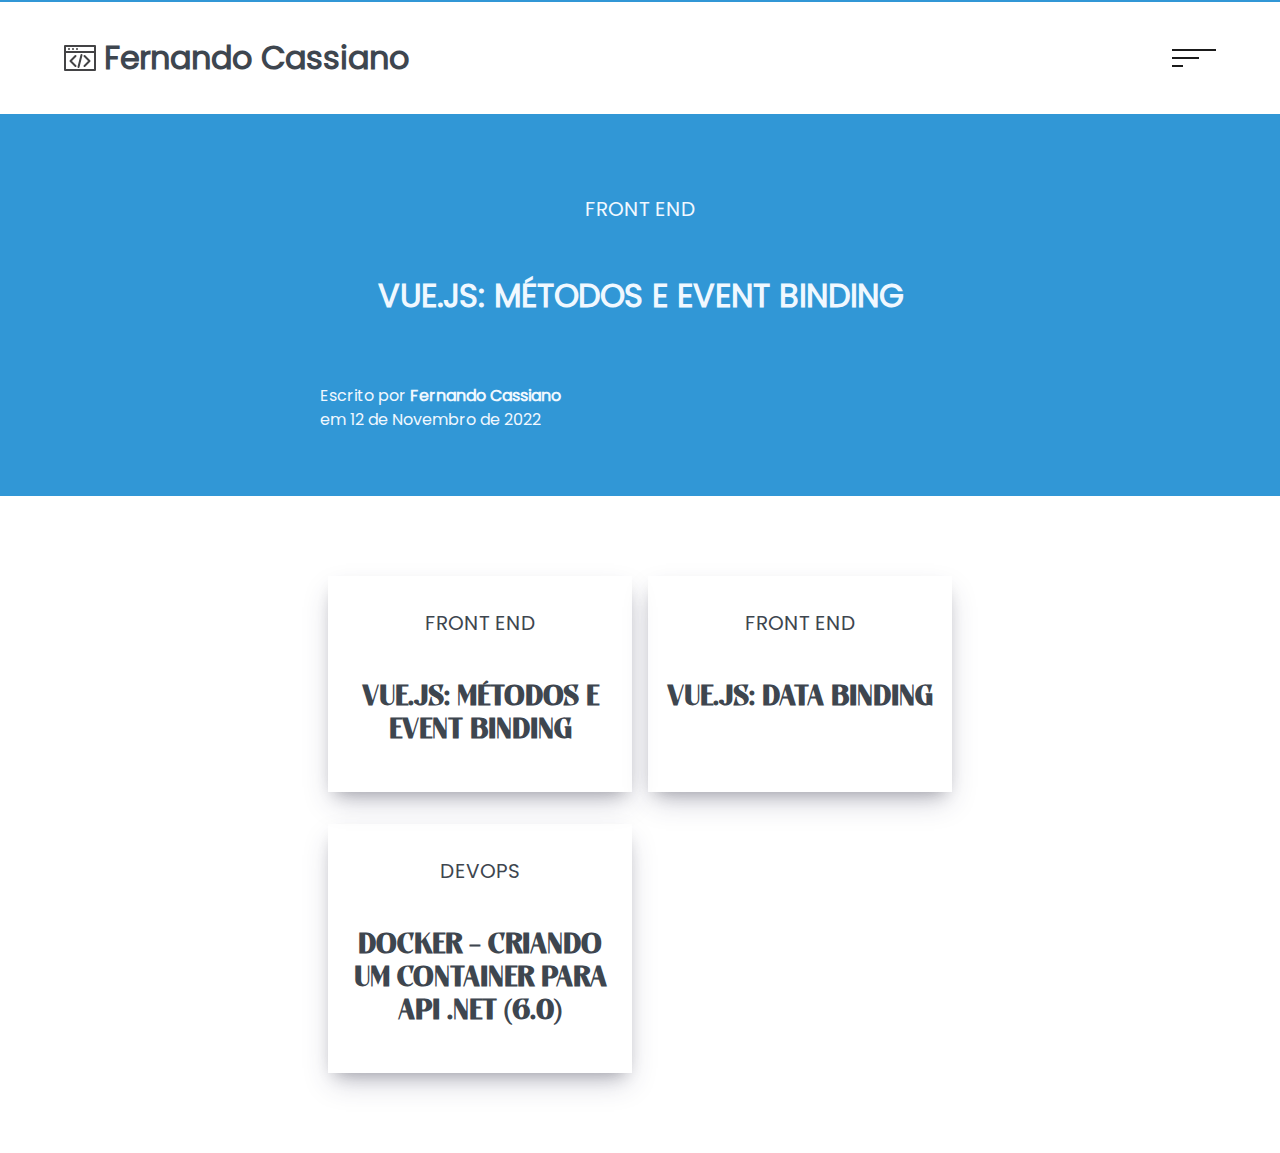
<file: index.html>
<!DOCTYPE html>
<html lang="pt-Br">
  <head>
    <!-- Google tag (gtag.js) -->
    <script
      async
      src="https://www.googletagmanager.com/gtag/js?id=UA-187973221-2"
    ></script>
    <script>
      window.dataLayer = window.dataLayer || [];
      function gtag() {
        dataLayer.push(arguments);
      }
      gtag("js", new Date());

      gtag("config", "UA-187973221-2");
    </script>
    <script
      async
      src="https://pagead2.googlesyndication.com/pagead/js/adsbygoogle.js?client=ca-pub-6397509040409496"
      crossorigin="anonymous"
    ></script>
    <meta charset="UTF-8" />
    <meta http-equiv="X-UA-Compatible" content="IE=edge" />
    <meta name="viewport" content="width=device-width, initial-scale=1.0" />
    <meta
      name="description"
      content="Blog do desenvolvedor Fernando Cassiano. Dicas sobre desenvolvimento front-end e mercado de tecnologia."
    />
    <link rel="stylesheet" href="../style.css" />
    <link
      rel="shortcut icon"
      href="../assets/favicon.ico"
      type="image/x-icon"
    />
    <title>Fernando Cassiano - Blog</title>
  </head>
  <body>
    <nav>
      <div class="logo">
        <img src="../assets/logo.svg" alt="Logo" />
        <h1>Fernando Cassiano</h1>
      </div>
      <div class="links">
        <a href="./">Home</a>
        <a href="./livros.html">Livros</a>
        <a href="#">Ferramentas</a>
        <a href="#">Sobre</a>
      </div>
      <svg
        width="44"
        height="18"
        viewBox="0 0 44 18"
        fill="none"
        xmlns="http://www.w3.org/2000/svg"
      >
        <line
          class="line"
          y1="1"
          x2="44"
          y2="1"
          stroke="#1b1b1b"
          stroke-width="2"
        />
        <line
          class="line"
          y1="9"
          x2="27"
          y2="9"
          stroke="#1b1b1b"
          stroke-width="2"
        />
        <line
          class="line"
          y1="17"
          x2="11"
          y2="17"
          stroke="#1b1b1b"
          stroke-width="2"
        />
      </svg>
    </nav>
    <header>
      <p>FRONT END</p>
      <h2>Vue.js: Métodos e Event binding</h2>
      <div class="author">
        <p>Escrito por <strong>Fernando Cassiano</strong></p>
        <p>em 12 de Novembro de 2022</p>
      </div>
    </header>
    <section class="post">
      <a href="./vue-js-metodos-e-event-binding.html">
        <div class="post-container">
          <p class="post-category">FRONT END</p>
          <div class="post-title">
            <h3 class="post-title">Vue.js: Métodos e Event binding</h3>
          </div>
        </div>
      </a>
      <a href="./vue-js-data-binding.html">
        <div class="post-container">
          <p class="post-category">FRONT END</p>
          <div class="post-title">
            <h3 class="post-title">Vue.js: Data binding</h3>
          </div>
        </div>
      </a>
      <a href="./docker-criando-um-container-para-api-net-6-0.html">
        <div class="post-container">
          <p class="post-category">DEVOPS</p>
          <div class="post-title">
            <h3 class="post-title">
              Docker – Criando um container para API .Net (6.0)
            </h3>
          </div>
        </div>
      </a>
    </section>
    <footer>
      <script src="../js.js"></script>
    </footer>
  </body>
</html>
</file>
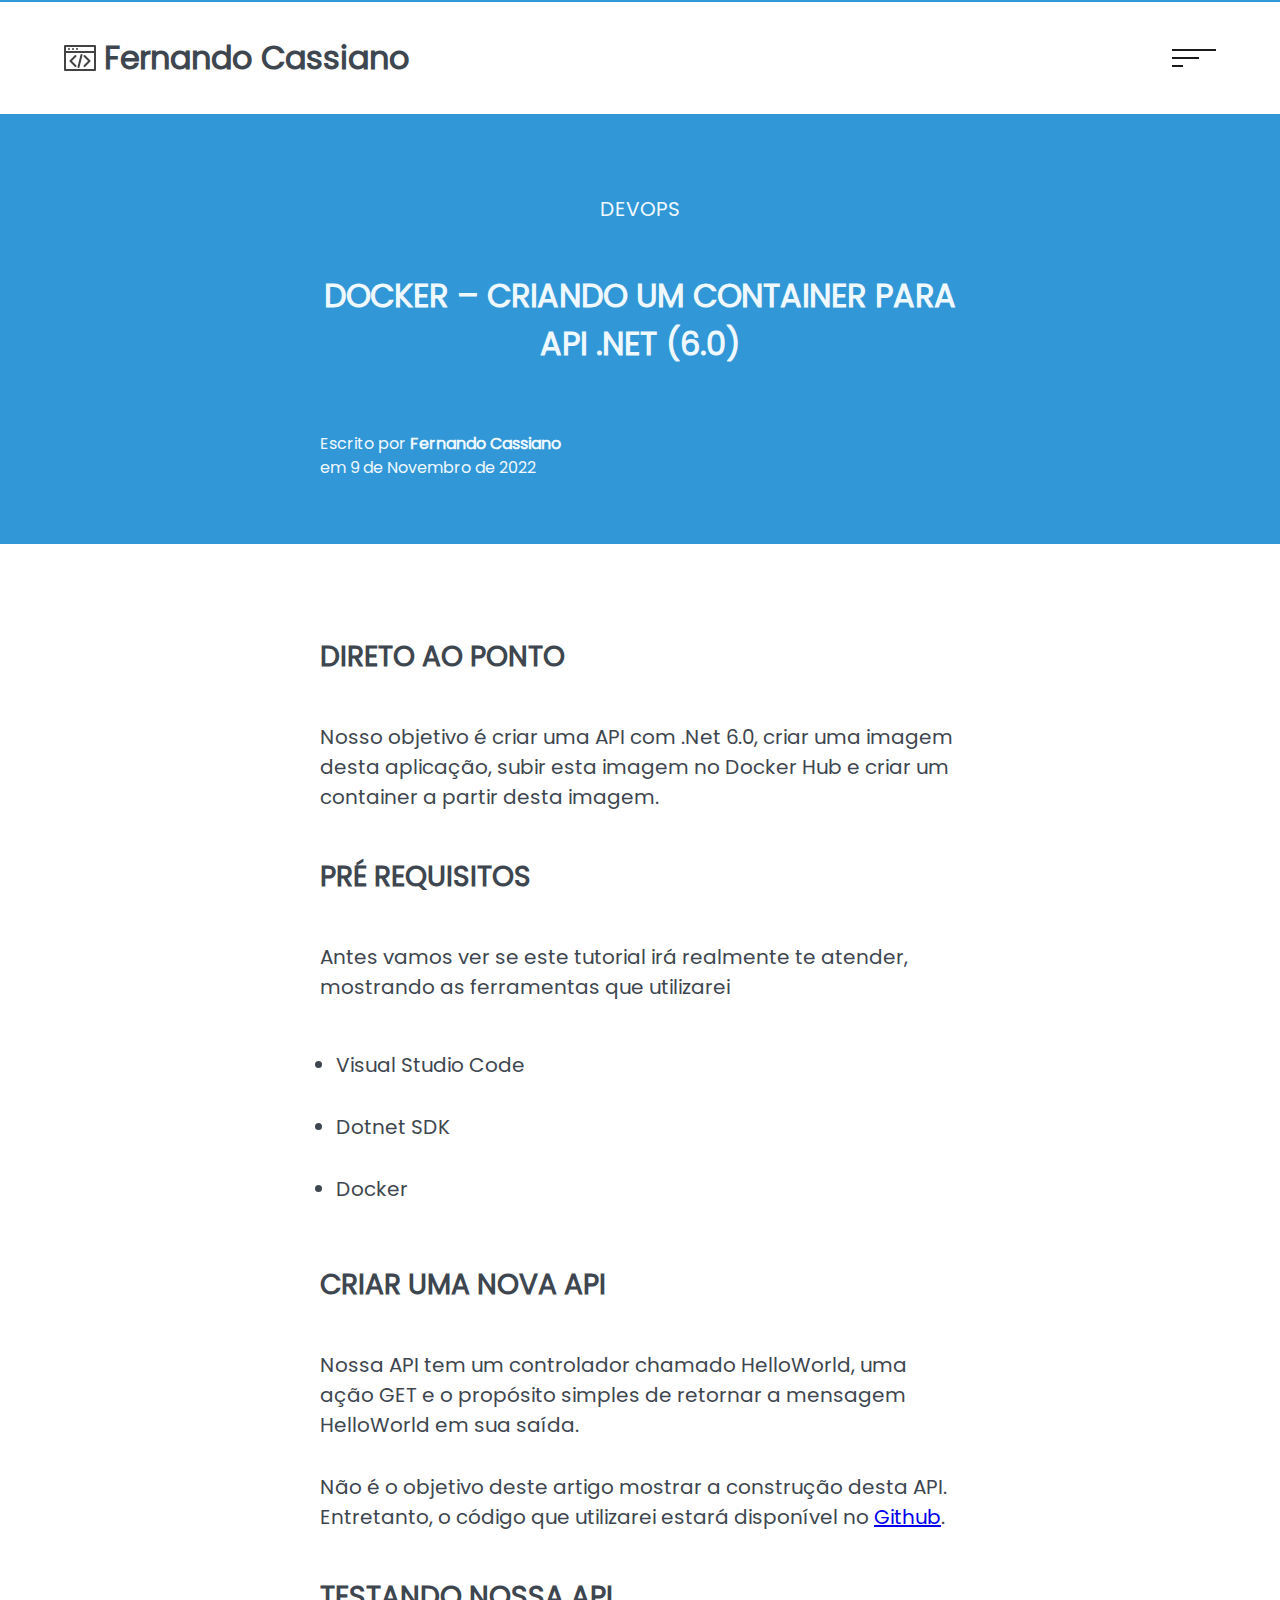
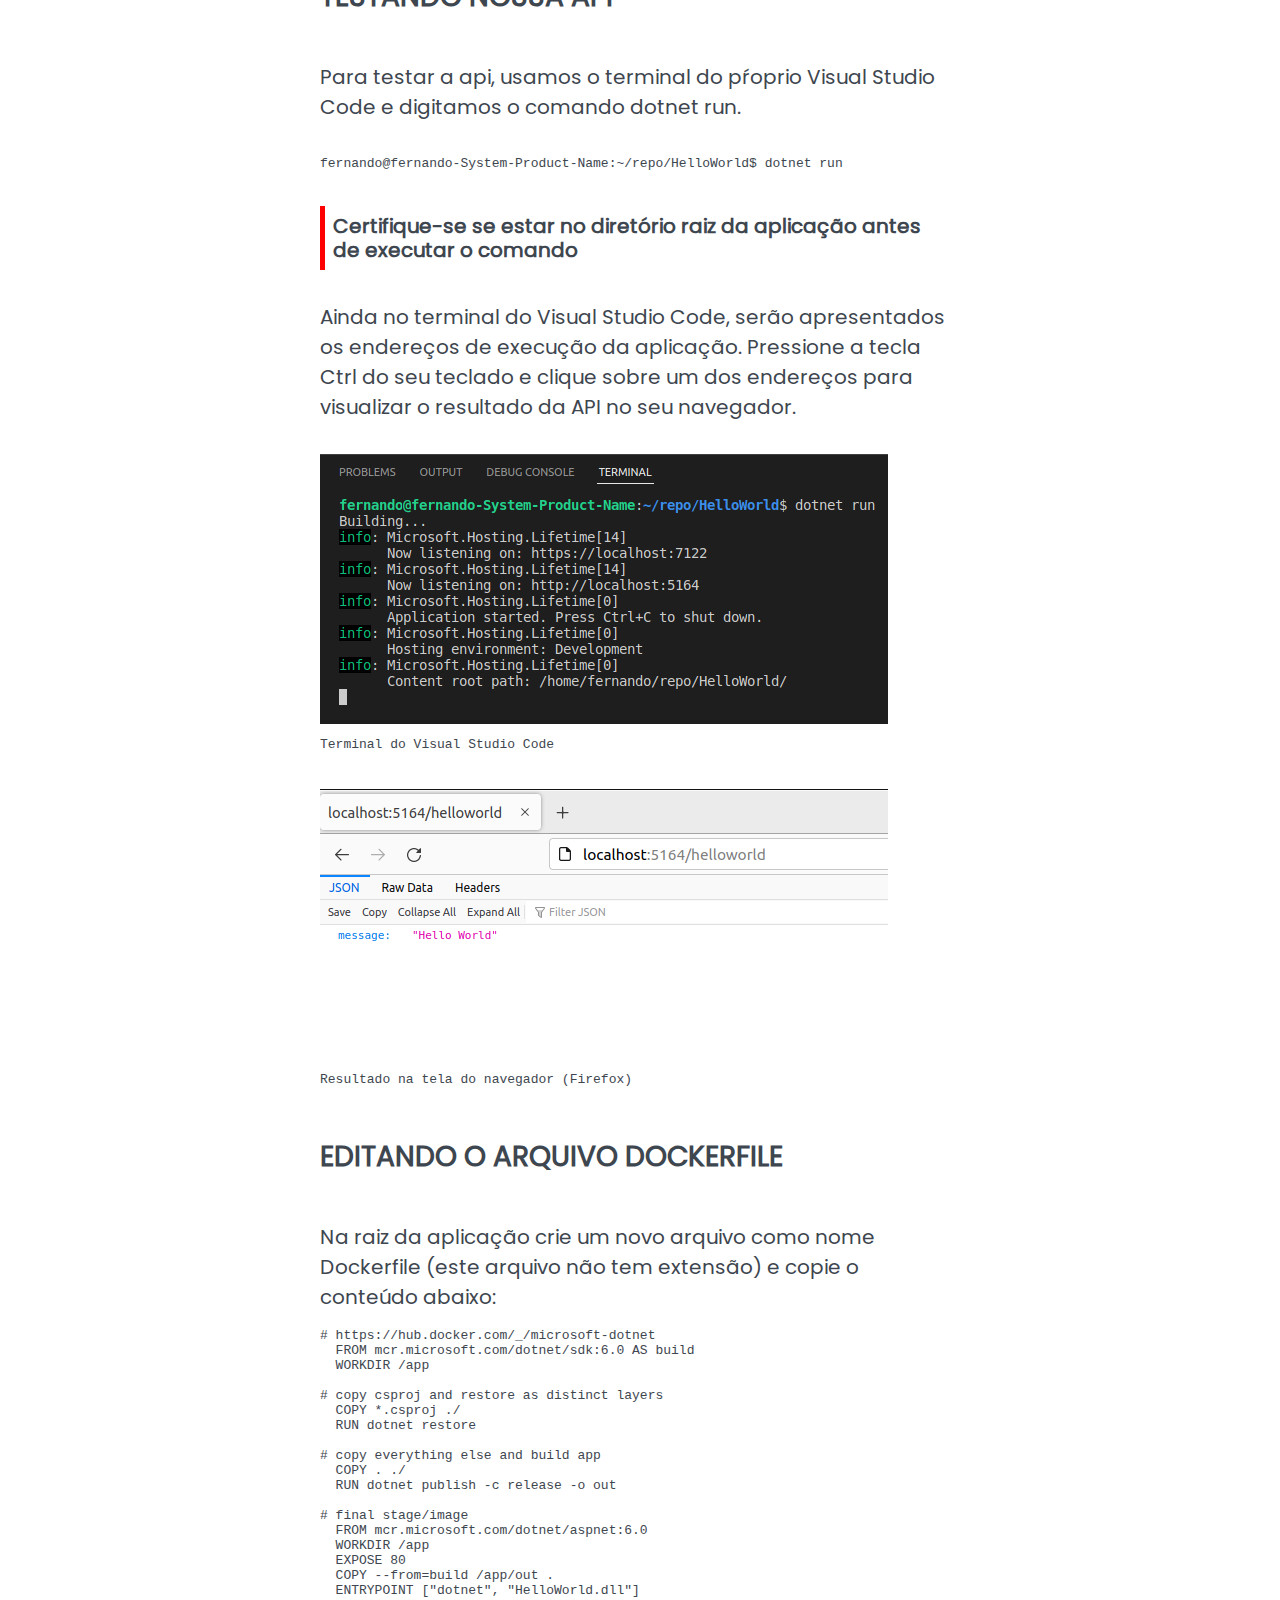
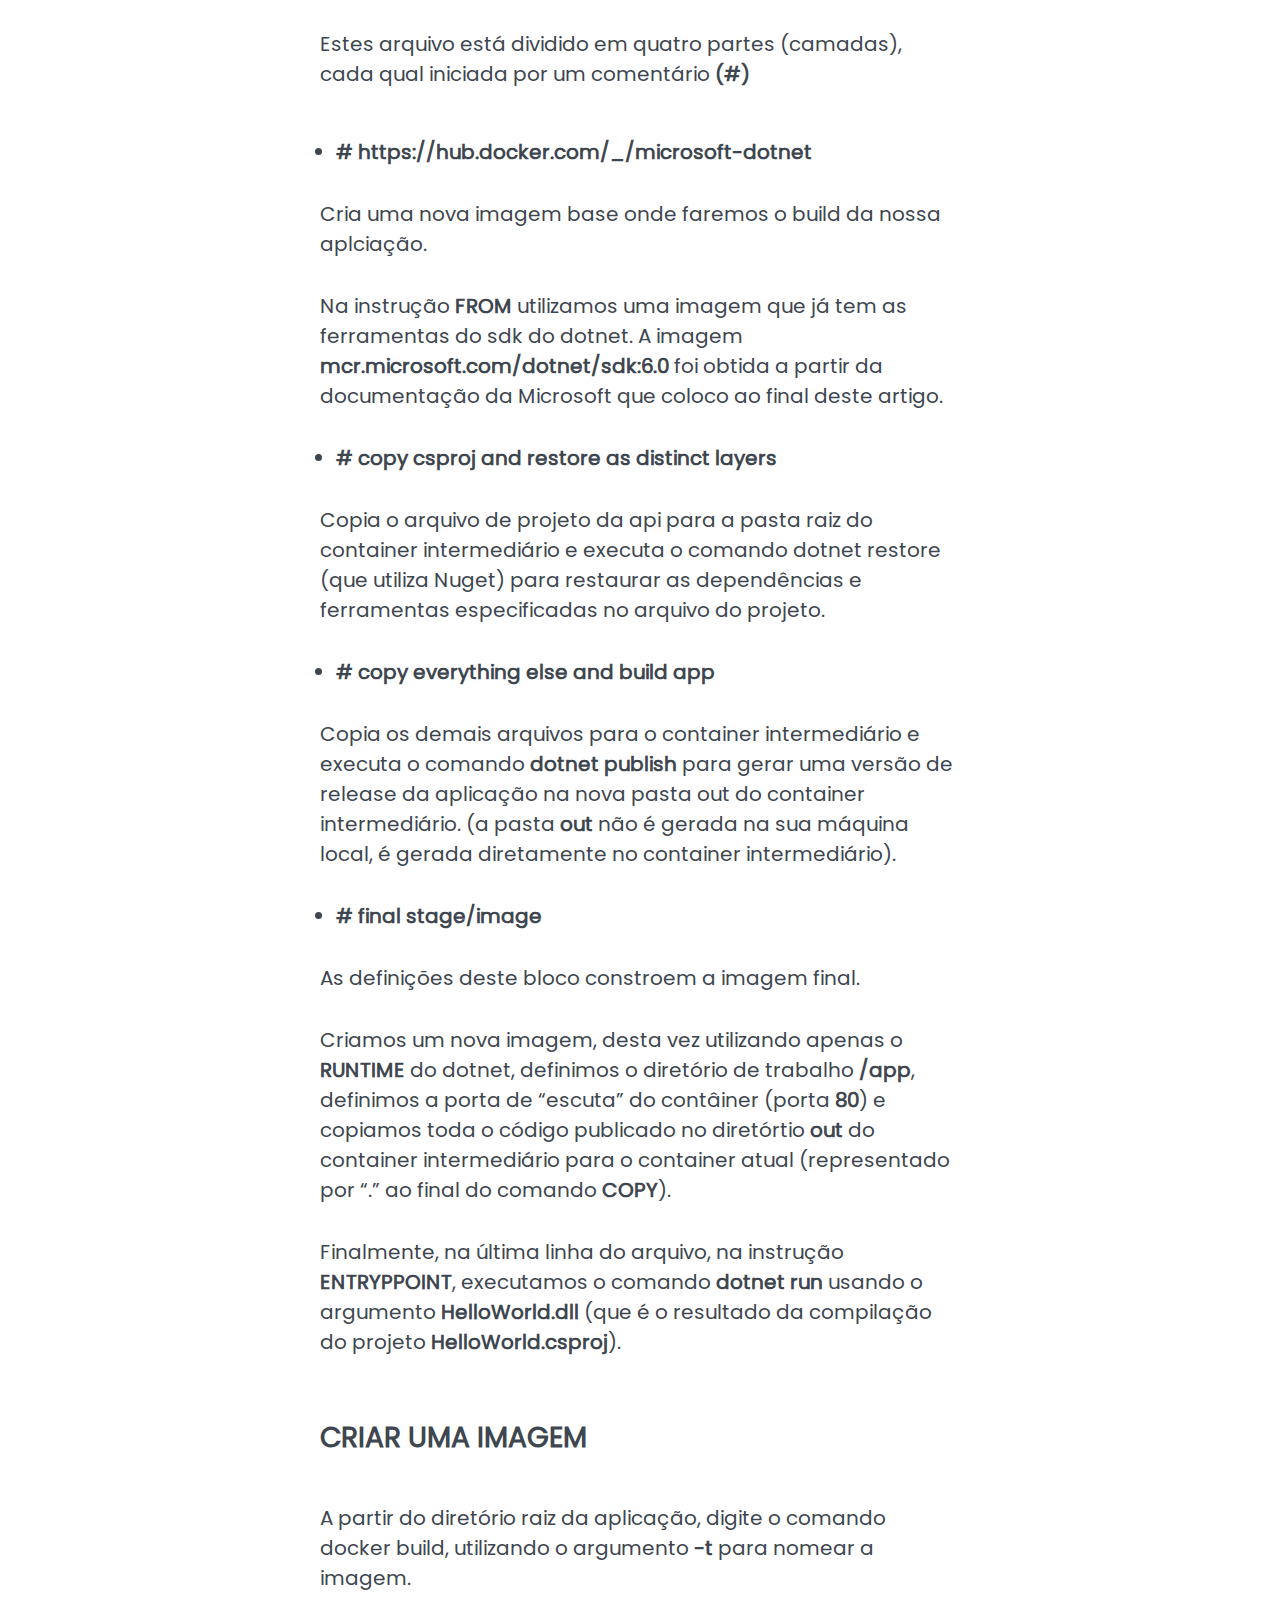
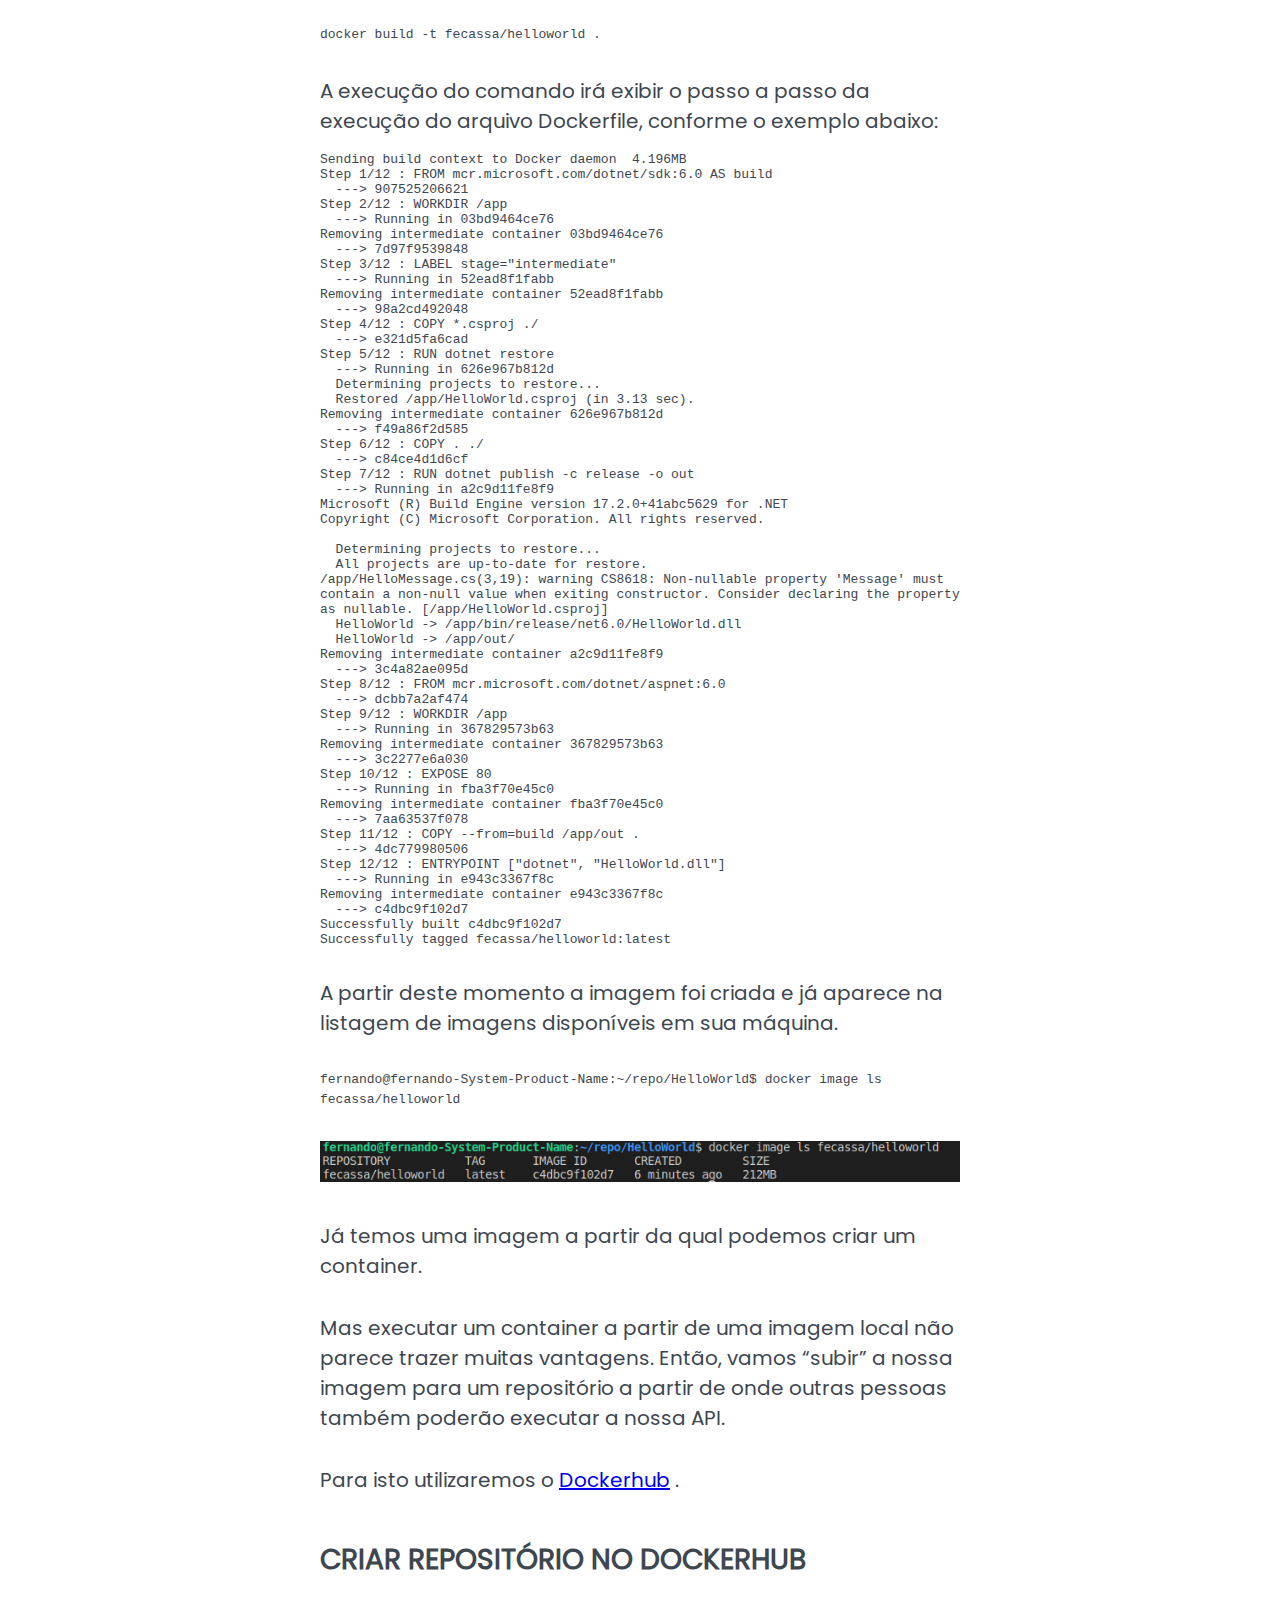
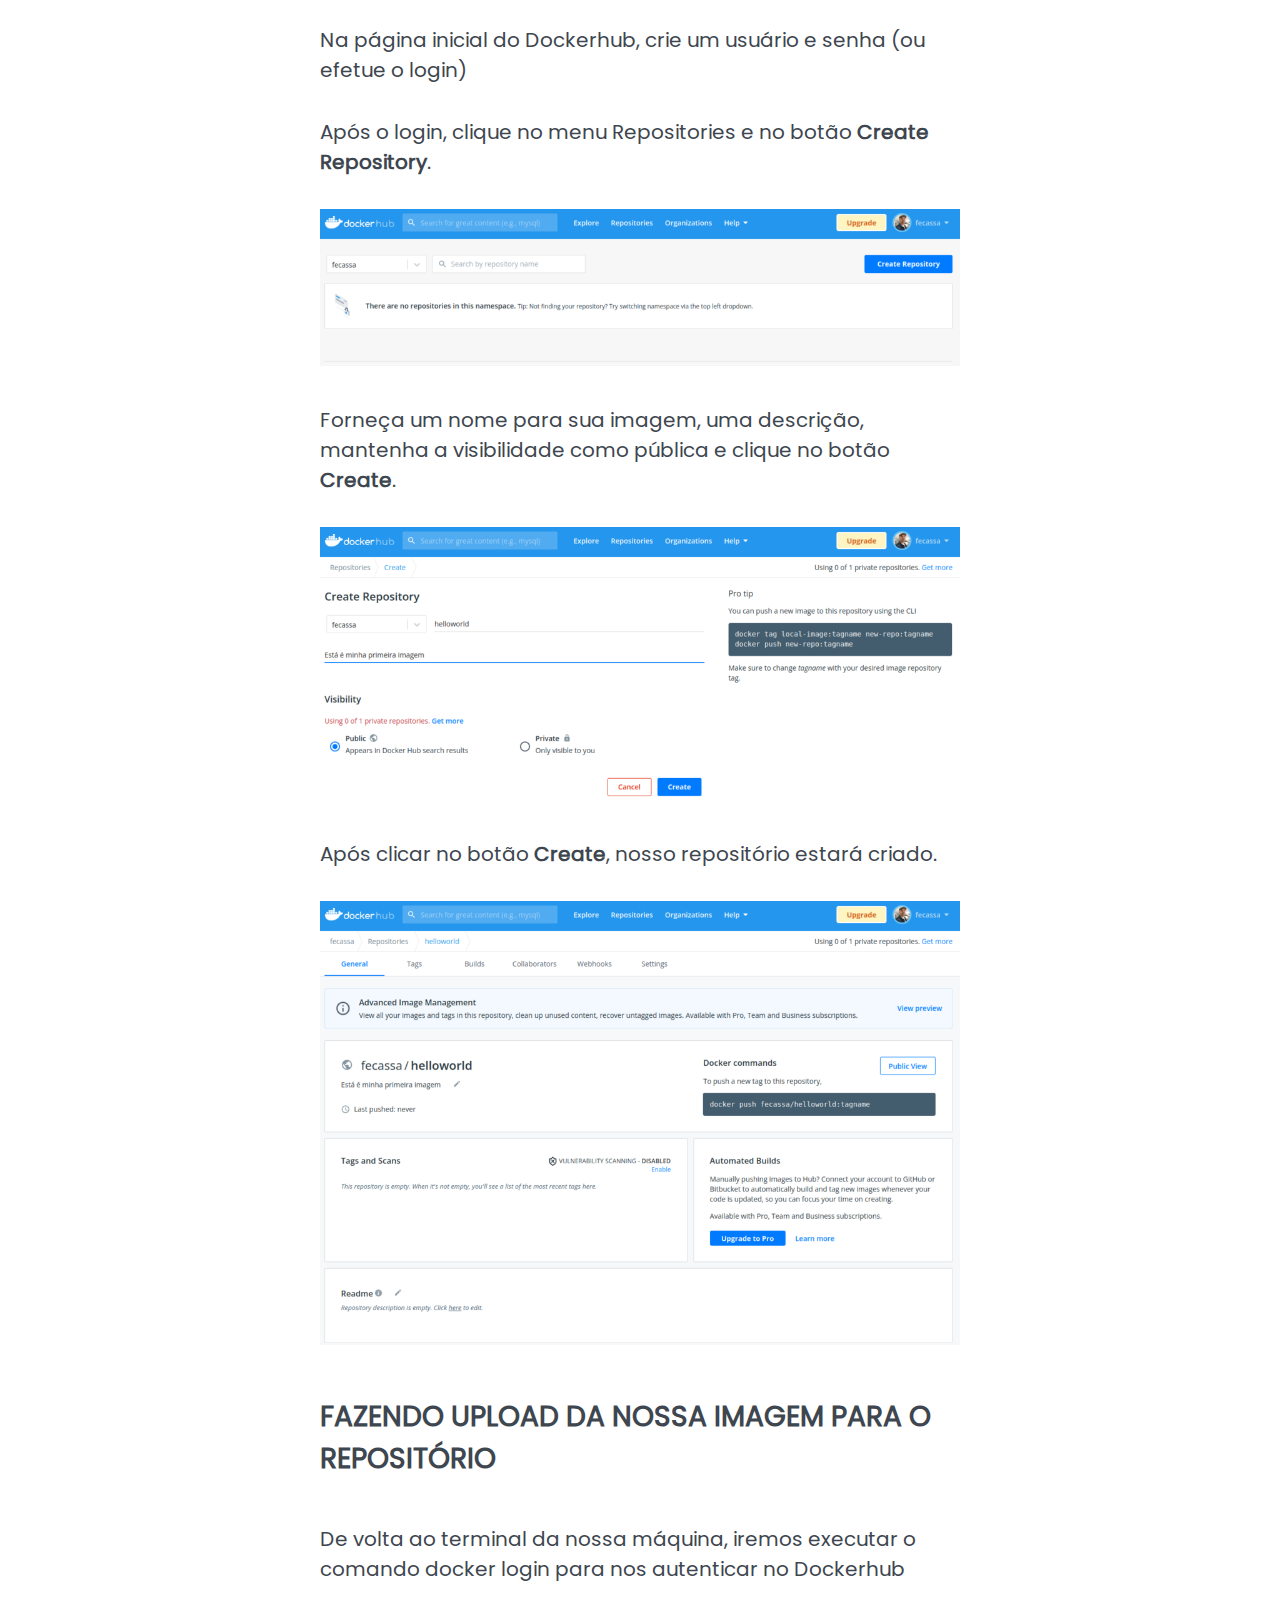
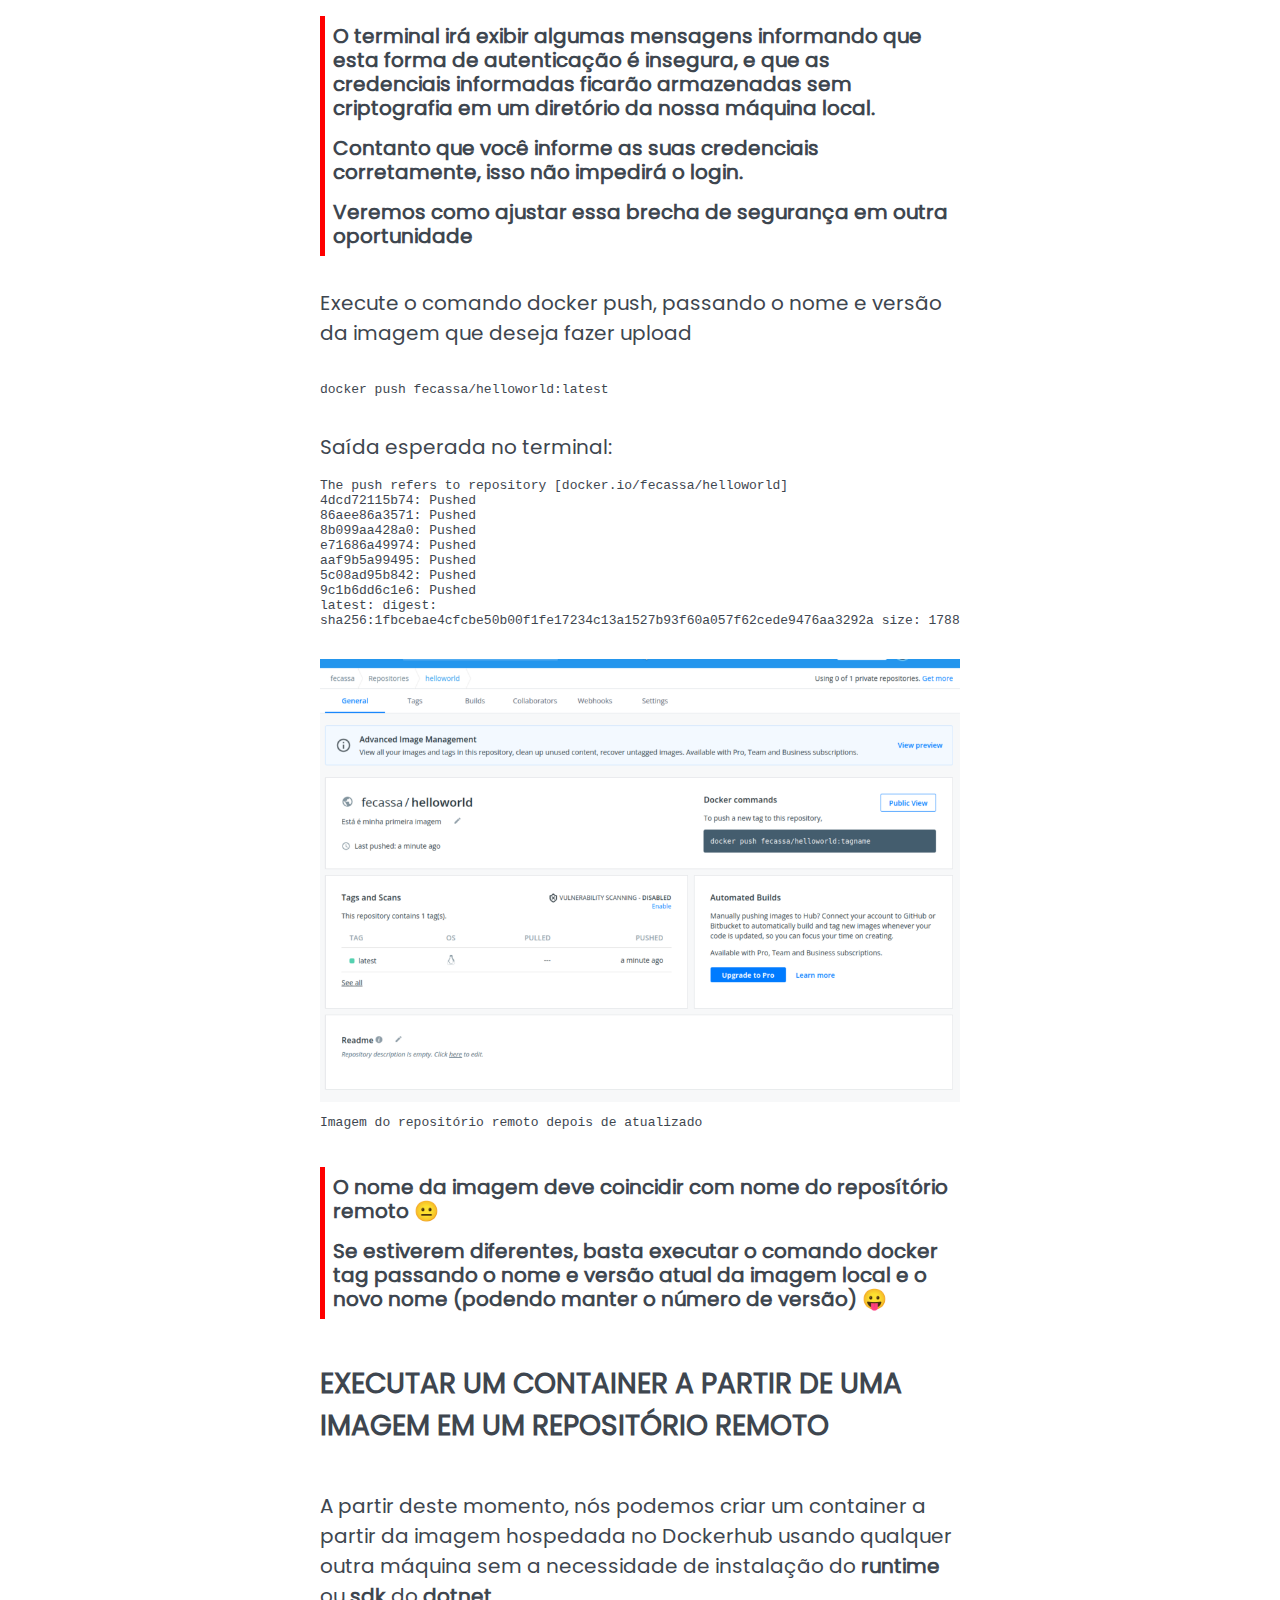
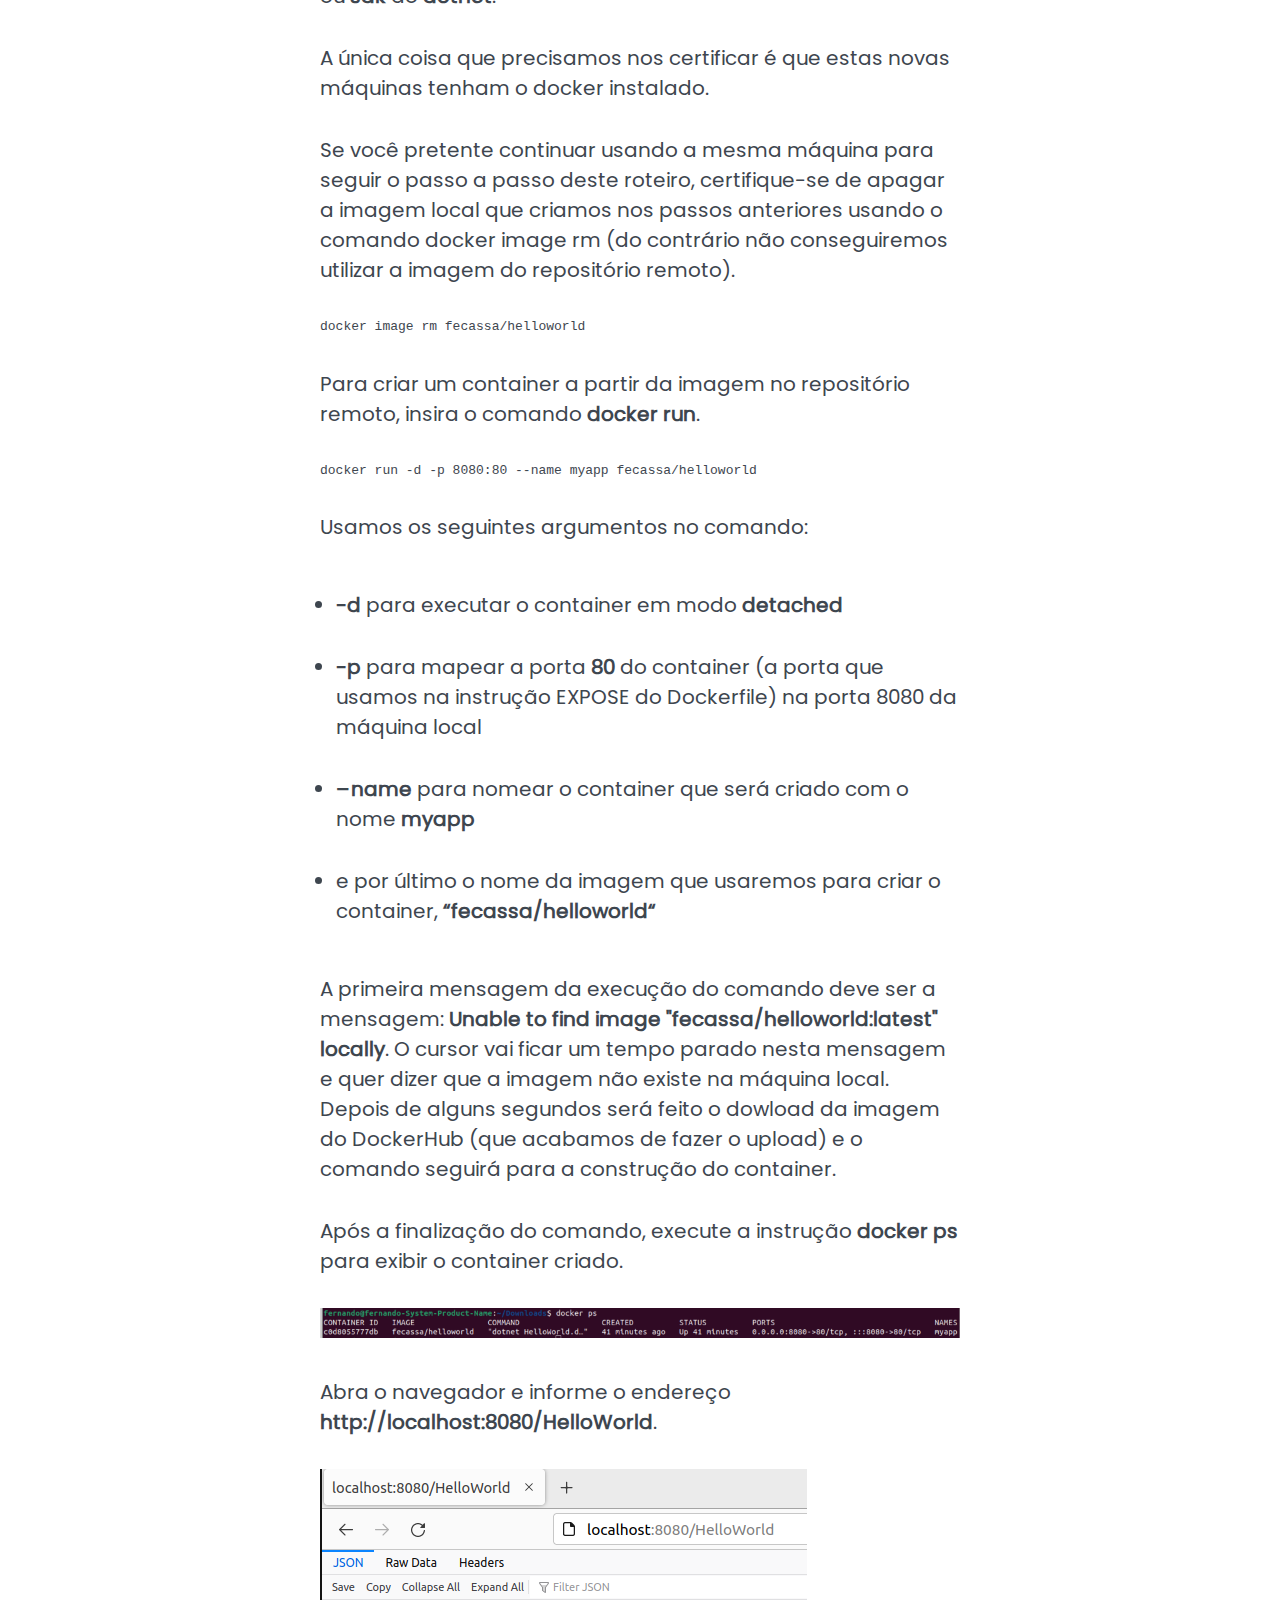
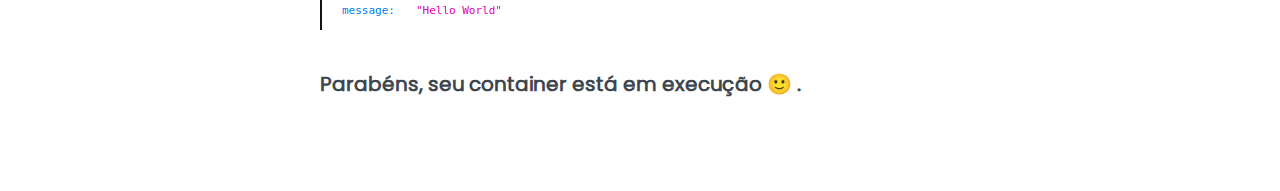
<file: docker-criando-um-container-para-api-net-6-0.html>
<!DOCTYPE html>
<html lang="pt-Br">
  <head>
    <!-- Google tag (gtag.js) -->
    <script
      async
      src="https://www.googletagmanager.com/gtag/js?id=UA-187973221-2"
    ></script>
    <script>
      window.dataLayer = window.dataLayer || [];
      function gtag() {
        dataLayer.push(arguments);
      }
      gtag("js", new Date());

      gtag("config", "UA-187973221-2");
    </script>
    <script
      async
      src="https://pagead2.googlesyndication.com/pagead/js/adsbygoogle.js?client=ca-pub-6397509040409496"
      crossorigin="anonymous"
    ></script>
    <meta charset="UTF-8" />
    <meta http-equiv="X-UA-Compatible" content="IE=edge" />
    <meta name="viewport" content="width=device-width, initial-scale=1.0" />
    <meta
      name="description"
      content="Blog do desenvolvedor Fernando Cassiano. Dicas sobre desenvolvimento front-end e mercado de tecnologia."
    />
    <link rel="stylesheet" href="../style.css" />
    <link
      rel="shortcut icon"
      href="../assets/favicon.ico"
      type="image/x-icon"
    />
    <title>Fernando Cassiano - Blog</title>
  </head>
  <body>
    <nav>
      <div class="logo">
        <img src="../assets/logo.svg" alt="Logo" />
        <h1>Fernando Cassiano</h1>
      </div>
      <div class="links">
        <a href="../">Home</a>
        <a href="../livros.html">Livros</a>
        <a href="#">Ferramentas</a>
        <a href="#">Sobre</a>
      </div>
      <svg
        width="44"
        height="18"
        viewBox="0 0 44 18"
        fill="none"
        xmlns="http://www.w3.org/2000/svg"
      >
        <line
          class="line"
          y1="1"
          x2="44"
          y2="1"
          stroke="#1b1b1b"
          stroke-width="2"
        />
        <line
          class="line"
          y1="9"
          x2="27"
          y2="9"
          stroke="#1b1b1b"
          stroke-width="2"
        />
        <line
          class="line"
          y1="17"
          x2="11"
          y2="17"
          stroke="#1b1b1b"
          stroke-width="2"
        />
      </svg>
    </nav>
    <header>
      <p>DEVOPS</p>
      <h2>Docker – Criando um container para API .Net (6.0)</h2>
      <div class="author">
        <p>Escrito por <strong>Fernando Cassiano</strong></p>
        <p>em 9 de Novembro de 2022</p>
      </div>
    </header>
    <article>
      <h3>Direto ao ponto</h3>
      <p>
        Nosso objetivo é criar uma API com .Net 6.0, criar uma imagem desta
        aplicação, subir esta imagem no Docker Hub e criar um container a partir
        desta imagem.
      </p>
      <h3>Pré requisitos</h3>
      <p>
        Antes vamos ver se este tutorial irá realmente te atender, mostrando as
        ferramentas que utilizarei
      </p>
      <ul>
        <li>Visual Studio Code</li>
        <li>Dotnet SDK</li>
        <li>Docker</li>
      </ul>
      <h3>Criar uma nova api</h3>
      <p>
        Nossa API tem um controlador chamado HelloWorld, uma ação GET e o
        propósito simples de retornar a mensagem HelloWorld em sua saída.
      </p>
      <p>
        Não é o objetivo deste artigo mostrar a construção desta API.
        Entretanto, o código que utilizarei estará disponível no
        <a href="https://github.com/fecassaDev/helloworld">Github</a>.
      </p>
      <h3>Testando nossa API</h3>
      <p>
        Para testar a api, usamos o terminal do pŕoprio Visual Studio Code e
        digitamos o comando dotnet run.
      </p>
      <code
        >fernando@fernando-System-Product-Name:~/repo/HelloWorld$ dotnet
        run</code
      >
      <div class="attention">
        <p>
          Certifique-se se estar no diretório raiz da aplicação antes de
          executar o comando
        </p>
      </div>
      <p>
        Ainda no terminal do Visual Studio Code, serão apresentados os endereços
        de execução da aplicação. Pressione a tecla Ctrl do seu teclado e clique
        sobre um dos endereços para visualizar o resultado da API no seu
        navegador.
      </p>
      <figure>
        <img src="./media/image-1.png" alt="dotnet run" />
        <figcaption><samp>Terminal do Visual Studio Code</samp></figcaption>
      </figure>
      <figure>
        <img src="./media/image-2.png" alt="api em execução no navegador" />
        <figcaption>
          <samp>Resultado na tela do navegador (Firefox)</samp>
        </figcaption>
      </figure>
      <h3>Editando o arquivo Dockerfile</h3>
      <p>
        Na raiz da aplicação crie um novo arquivo como nome Dockerfile (este
        arquivo não tem extensão) e copie o conteúdo abaixo:
      </p>
      <pre>
# https://hub.docker.com/_/microsoft-dotnet
  FROM mcr.microsoft.com/dotnet/sdk:6.0 AS build
  WORKDIR /app

# copy csproj and restore as distinct layers
  COPY *.csproj ./
  RUN dotnet restore

# copy everything else and build app
  COPY . ./
  RUN dotnet publish -c release -o out

# final stage/image
  FROM mcr.microsoft.com/dotnet/aspnet:6.0
  WORKDIR /app
  EXPOSE 80
  COPY --from=build /app/out .
  ENTRYPOINT ["dotnet", "HelloWorld.dll"]
      </pre>
      <p>
        Estes arquivo está dividido em quatro partes (camadas), cada qual
        iniciada por um comentário <strong>(#)</strong>
      </p>
      <ul>
        <li><strong># https://hub.docker.com/_/microsoft-dotnet</strong></li>
        <p>
          Cria uma nova imagem base onde faremos o build da nossa aplciação.
        </p>
        <p>
          Na instrução <strong>FROM</strong> utilizamos uma imagem que já tem as
          ferramentas do sdk do dotnet. A imagem
          <strong>mcr.microsoft.com/dotnet/sdk:6.0</strong> foi obtida a partir
          da documentação da Microsoft que coloco ao final deste artigo.
        </p>
        <li><strong># copy csproj and restore as distinct layers</strong></li>
        <p>
          Copia o arquivo de projeto da api para a pasta raiz do container
          intermediário e executa o comando dotnet restore (que utiliza Nuget)
          para restaurar as dependências e ferramentas especificadas no arquivo
          do projeto.
        </p>
        <li><strong># copy everything else and build app</strong></li>
        <p>
          Copia os demais arquivos para o container intermediário e executa o
          comando <strong>dotnet publish</strong> para gerar uma versão de
          release da aplicação na nova pasta out do container intermediário. (a
          pasta <strong>out</strong> não é gerada na sua máquina local, é gerada
          diretamente no container intermediário).
        </p>
        <li><strong># final stage/image</strong></li>
        <p>As definições deste bloco constroem a imagem final.</p>
        <p>
          Criamos um nova imagem, desta vez utilizando apenas o
          <strong>RUNTIME</strong> do dotnet, definimos o diretório de trabalho
          <strong>/app</strong>, definimos a porta de “escuta” do contâiner
          (porta <strong>80</strong>) e copiamos toda o código publicado no
          diretórtio <strong>out</strong> do container intermediário para o
          container atual (representado por “.” ao final do comando
          <strong>COPY</strong>).
        </p>
        <p>
          Finalmente, na última linha do arquivo, na instrução
          <strong>ENTRYPPOINT</strong>, executamos o comando
          <strong>dotnet run</strong> usando o argumento
          <strong>HelloWorld.dll</strong> (que é o resultado da compilação do
          projeto <strong>HelloWorld.csproj</strong>).
        </p>
      </ul>
      <h3>Criar uma imagem</h3>
      <p>
        A partir do diretório raiz da aplicação, digite o comando docker build,
        utilizando o argumento <strong>-t</strong> para nomear a imagem.
      </p>
      <code> docker build -t fecassa/helloworld . </code>
      <p>
        A execução do comando irá exibir o passo a passo da execução do arquivo
        Dockerfile, conforme o exemplo abaixo:
      </p>
      <pre>
Sending build context to Docker daemon  4.196MB
Step 1/12 : FROM mcr.microsoft.com/dotnet/sdk:6.0 AS build
  ---> 907525206621
Step 2/12 : WORKDIR /app
  ---> Running in 03bd9464ce76
Removing intermediate container 03bd9464ce76
  ---> 7d97f9539848
Step 3/12 : LABEL stage="intermediate"
  ---> Running in 52ead8f1fabb
Removing intermediate container 52ead8f1fabb
  ---> 98a2cd492048
Step 4/12 : COPY *.csproj ./
  ---> e321d5fa6cad
Step 5/12 : RUN dotnet restore
  ---> Running in 626e967b812d
  Determining projects to restore...
  Restored /app/HelloWorld.csproj (in 3.13 sec).
Removing intermediate container 626e967b812d
  ---> f49a86f2d585
Step 6/12 : COPY . ./
  ---> c84ce4d1d6cf
Step 7/12 : RUN dotnet publish -c release -o out
  ---> Running in a2c9d11fe8f9
Microsoft (R) Build Engine version 17.2.0+41abc5629 for .NET
Copyright (C) Microsoft Corporation. All rights reserved.

  Determining projects to restore...
  All projects are up-to-date for restore.
/app/HelloMessage.cs(3,19): warning CS8618: Non-nullable property 'Message' must contain a non-null value when exiting constructor. Consider declaring the property as nullable. [/app/HelloWorld.csproj]
  HelloWorld -> /app/bin/release/net6.0/HelloWorld.dll
  HelloWorld -> /app/out/
Removing intermediate container a2c9d11fe8f9
  ---> 3c4a82ae095d
Step 8/12 : FROM mcr.microsoft.com/dotnet/aspnet:6.0
  ---> dcbb7a2af474
Step 9/12 : WORKDIR /app
  ---> Running in 367829573b63
Removing intermediate container 367829573b63
  ---> 3c2277e6a030
Step 10/12 : EXPOSE 80
  ---> Running in fba3f70e45c0
Removing intermediate container fba3f70e45c0
  ---> 7aa63537f078
Step 11/12 : COPY --from=build /app/out .
  ---> 4dc779980506
Step 12/12 : ENTRYPOINT ["dotnet", "HelloWorld.dll"]
  ---> Running in e943c3367f8c
Removing intermediate container e943c3367f8c
  ---> c4dbc9f102d7
Successfully built c4dbc9f102d7
Successfully tagged fecassa/helloworld:latest        
      </pre>
      <p>
        A partir deste momento a imagem foi criada e já aparece na listagem de
        imagens disponíveis em sua máquina.
      </p>
      <code
        >fernando@fernando-System-Product-Name:~/repo/HelloWorld$ docker image
        ls fecassa/helloworld</code
      >
      <figure>
        <img src="./media/image-3.png" alt="imagens docker" />
      </figure>
      <p>Já temos uma imagem a partir da qual podemos criar um container.</p>
      <p>
        Mas executar um container a partir de uma imagem local não parece trazer
        muitas vantagens. Então, vamos “subir” a nossa imagem para um
        repositório a partir de onde outras pessoas também poderão executar a
        nossa API.
      </p>
      <p>
        Para isto utilizaremos o
        <a href="https://hub.docker.com/">Dockerhub</a> .
      </p>
      <h3>Criar repositório no Dockerhub</h3>
      <p>
        Na página inicial do Dockerhub, crie um usuário e senha (ou efetue o
        login)
      </p>
      <p>
        Após o login, clique no menu Repositories e no botão
        <strong>Create Repository</strong>.
      </p>
      <figure>
        <img src="./media/image-4.png" alt="Dockerhub" />
      </figure>
      <p>
        Forneça um nome para sua imagem, uma descrição, mantenha a visibilidade
        como pública e clique no botão <strong>Create</strong>.
      </p>
      <figure>
        <img src="./media/image-5.png" alt="Dockerhub" />
      </figure>
      <p>
        Após clicar no botão <strong>Create</strong>, nosso repositório estará
        criado.
      </p>
      <figure>
        <img src="./media/image-6.png" alt="Dockerhub" />
      </figure>
      <h3>Fazendo upload da nossa imagem para o repositório</h3>
      <p>
        De volta ao terminal da nossa máquina, iremos executar o comando docker
        login para nos autenticar no Dockerhub
      </p>
      <div class="attention">
        <p>
          O terminal irá exibir algumas mensagens informando que esta forma de
          autenticação é insegura, e que as credenciais informadas ficarão
          armazenadas sem criptografia em um diretório da nossa máquina local.
        </p>
        <p>
          Contanto que você informe as suas credenciais corretamente, isso não
          impedirá o login.
        </p>
        <p>
          Veremos como ajustar essa brecha de segurança em outra oportunidade
        </p>
      </div>
      <p>
        Execute o comando docker push, passando o nome e versão da imagem que
        deseja fazer upload
      </p>
      <code>docker push fecassa/helloworld:latest</code>
      <p>Saída esperada no terminal:</p>
      <pre>
The push refers to repository [docker.io/fecassa/helloworld]
4dcd72115b74: Pushed 
86aee86a3571: Pushed 
8b099aa428a0: Pushed 
e71686a49974: Pushed 
aaf9b5a99495: Pushed 
5c08ad95b842: Pushed 
9c1b6dd6c1e6: Pushed 
latest: digest: sha256:1fbcebae4cfcbe50b00f1fe17234c13a1527b93f60a057f62cede9476aa3292a size: 1788
      </pre>
      <figure>
        <img src="./media/image-7.png" alt="Dockerhub" />
        <figcaption>
          <samp>Imagem do repositório remoto depois de atualizado </samp>
        </figcaption>
      </figure>
      <div class="attention">
        <p>O nome da imagem deve coincidir com nome do reposítório remoto 😐</p>
        <p>
          Se estiverem diferentes, basta executar o comando docker tag passando
          o nome e versão atual da imagem local e o novo nome (podendo manter o
          número de versão) 😛
        </p>
      </div>
      <h3>
        Executar um container a partir de uma imagem em um repositório remoto
      </h3>
      <p>
        A partir deste momento, nós podemos criar um container a partir da
        imagem hospedada no Dockerhub usando qualquer outra máquina sem a
        necessidade de instalação do <strong>runtime</strong> ou
        <strong>sdk</strong> do <strong>dotnet</strong>.
      </p>
      <p>
        A única coisa que precisamos nos certificar é que estas novas máquinas
        tenham o docker instalado.
      </p>
      <p>
        Se você pretente continuar usando a mesma máquina para seguir o passo a
        passo deste roteiro, certifique-se de apagar a imagem local que criamos
        nos passos anteriores usando o comando docker image rm (do contrário não
        conseguiremos utilizar a imagem do repositório remoto).
      </p>
      <code>docker image rm fecassa/helloworld</code>
      <p>
        Para criar um container a partir da imagem no repositório remoto, insira
        o comando <strong>docker run</strong>.
      </p>
      <code>docker run -d -p 8080:80 --name myapp fecassa/helloworld </code>
      <p>Usamos os seguintes argumentos no comando:</p>
      <ul>
        <li>
          <strong>-d</strong> para executar o container em modo
          <strong>detached</strong>
        </li>
        <li>
          <strong>-p</strong> para mapear a porta <strong>80</strong> do
          container (a porta que usamos na instrução EXPOSE do Dockerfile) na
          porta 8080 da máquina local
        </li>
        <li>
          <strong>–name</strong> para nomear o container que será criado com o
          nome <strong>myapp</strong>
        </li>
        <li>
          e por último o nome da imagem que usaremos para criar o container,
          <strong>“fecassa/helloworld“</strong>
        </li>
      </ul>
      <p>
        A primeira mensagem da execução do comando deve ser a mensagem:
        <strong>Unable to find image "fecassa/helloworld:latest" locally</strong
        >. O cursor vai ficar um tempo parado nesta mensagem e quer dizer que a
        imagem não existe na máquina local. Depois de alguns segundos será feito
        o dowload da imagem do DockerHub (que acabamos de fazer o upload) e o
        comando seguirá para a construção do container.
      </p>
      <p>
        Após a finalização do comando, execute a instrução
        <strong>docker ps</strong> para exibir o container criado.
      </p>
      <figure>
        <img src="./media/image-8.png" alt="Imagem docker criada" />
      </figure>
      <p>
        Abra o navegador e informe o endereço
        <strong>http://localhost:8080/HelloWorld</strong>.
      </p>
      <figure>
        <img src="./media/image-9.png" alt="Execução da imagem no navegador" />
      </figure>
      <p><strong>Parabéns, seu container está em execução 🙂 .</strong></p>
    </article>
    <footer>
      <script src="../js.js"></script>
    </footer>
  </body>
</html>
</file>
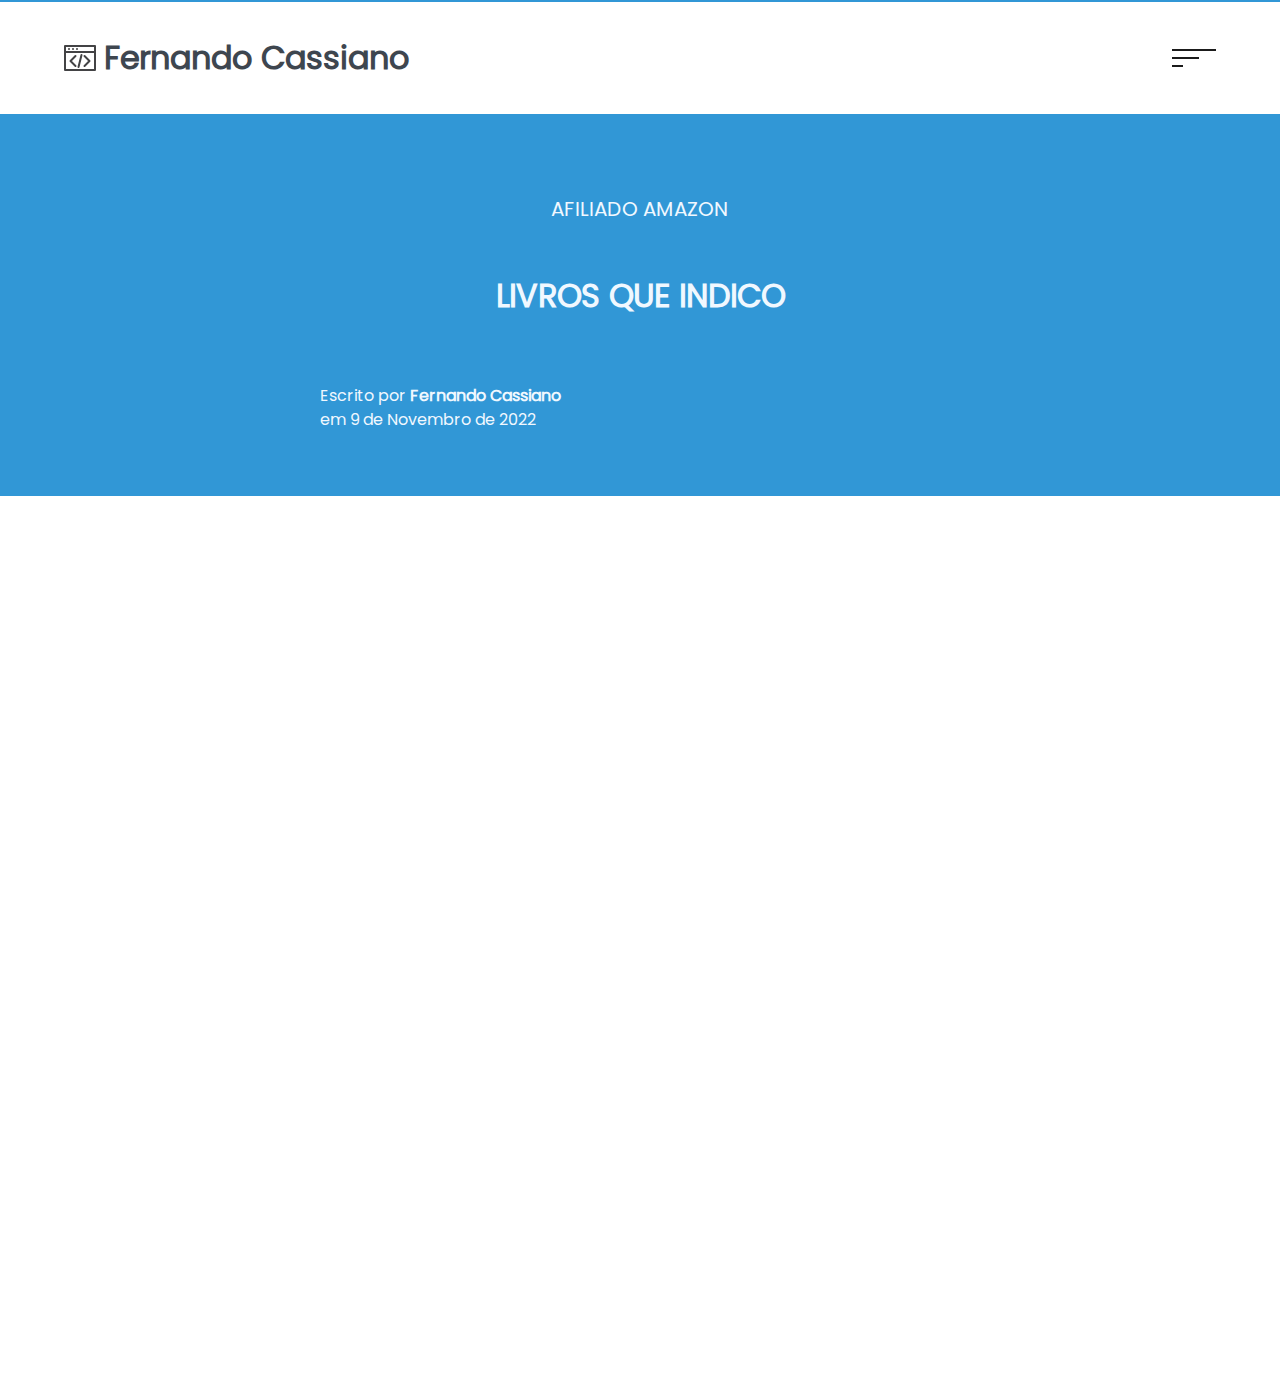
<file: livros.html>
<!DOCTYPE html>
<html lang="pt-Br">
  <head>
    <!-- Google tag (gtag.js) -->
    <script
      async
      src="https://www.googletagmanager.com/gtag/js?id=UA-187973221-2"
    ></script>
    <script>
      window.dataLayer = window.dataLayer || [];
      function gtag() {
        dataLayer.push(arguments);
      }
      gtag("js", new Date());

      gtag("config", "UA-187973221-2");
    </script>
    <script
      async
      src="https://pagead2.googlesyndication.com/pagead/js/adsbygoogle.js?client=ca-pub-6397509040409496"
      crossorigin="anonymous"
    ></script>
    <meta charset="UTF-8" />
    <meta http-equiv="X-UA-Compatible" content="IE=edge" />
    <meta name="viewport" content="width=device-width, initial-scale=1.0" />
    <meta
      name="description"
      content="Indicação de livros de tecnologia e de comportamento para você crescer mais rápido"
    />
    <link rel="stylesheet" href="../style.css" />
    <link
      rel="shortcut icon"
      href="../assets/favicon.ico"
      type="image/x-icon"
    />
    <title>Fernando Cassiano - Blog</title>
  </head>
  <body>
    <nav>
      <div class="logo">
        <img src="../assets/logo.svg" alt="Logo" />
        <h1>Fernando Cassiano</h1>
      </div>
      <div class="links">
        <a href="./">Home</a>
        <a href="./livros.html">Livros</a>
        <a href="#">Ferramentas</a>
        <a href="#">Sobre</a>
      </div>
      <svg
        width="44"
        height="18"
        viewBox="0 0 44 18"
        fill="none"
        xmlns="http://www.w3.org/2000/svg"
      >
        <line
          class="line"
          y1="1"
          x2="44"
          y2="1"
          stroke="#1b1b1b"
          stroke-width="2"
        />
        <line
          class="line"
          y1="9"
          x2="27"
          y2="9"
          stroke="#1b1b1b"
          stroke-width="2"
        />
        <line
          class="line"
          y1="17"
          x2="11"
          y2="17"
          stroke="#1b1b1b"
          stroke-width="2"
        />
      </svg>
    </nav>
    <header>
      <p>AFILIADO AMAZON</p>
      <h2>Livros que indico</h2>
      <div class="author">
        <p>Escrito por <strong>Fernando Cassiano</strong></p>
        <p>em 9 de Novembro de 2022</p>
      </div>
    </header>
    <article>
      <div class="livros">
        <iframe
          sandbox="allow-popups allow-scripts allow-modals allow-forms allow-same-origin"
          style="width: 120px; height: 240px"
          marginwidth="0"
          marginheight="0"
          scrolling="no"
          frameborder="0"
          src="//ws-na.amazon-adsystem.com/widgets/q?ServiceVersion=20070822&OneJS=1&Operation=GetAdHtml&MarketPlace=BR&source=ss&ref=as_ss_li_til&ad_type=product_link&tracking_id=fecassa07-20&marketplace=amazon&region=BR&placement=B07FQK1TS9&asins=B07FQK1TS9&linkId=49721bc7513cb8e6d426a2529bfa5937&show_border=true&link_opens_in_new_window=true"
        ></iframe>
        <iframe
          sandbox="allow-popups allow-scripts allow-modals allow-forms allow-same-origin"
          style="width: 120px; height: 240px"
          marginwidth="0"
          marginheight="0"
          scrolling="no"
          frameborder="0"
          src="//ws-na.amazon-adsystem.com/widgets/q?ServiceVersion=20070822&OneJS=1&Operation=GetAdHtml&MarketPlace=BR&source=ss&ref=as_ss_li_til&ad_type=product_link&tracking_id=fecassa07-20&marketplace=amazon&region=BR&placement=8575226932&asins=8575226932&linkId=edfef82fbc430265abd7a809019c45a5&show_border=true&link_opens_in_new_window=true"
        ></iframe>
        <iframe
          sandbox="allow-popups allow-scripts allow-modals allow-forms allow-same-origin"
          style="width: 120px; height: 240px"
          marginwidth="0"
          marginheight="0"
          scrolling="no"
          frameborder="0"
          src="//ws-na.amazon-adsystem.com/widgets/q?ServiceVersion=20070822&OneJS=1&Operation=GetAdHtml&MarketPlace=BR&source=ss&ref=as_ss_li_til&ad_type=product_link&tracking_id=fecassa07-20&marketplace=amazon&region=BR&placement=1118907442&asins=1118907442&linkId=e52e3e3d5b4a1c753f378af9efe42039&show_border=true&link_opens_in_new_window=true"
        ></iframe>
        <iframe
          sandbox="allow-popups allow-scripts allow-modals allow-forms allow-same-origin"
          style="width: 120px; height: 240px"
          marginwidth="0"
          marginheight="0"
          scrolling="no"
          frameborder="0"
          src="//ws-na.amazon-adsystem.com/widgets/q?ServiceVersion=20070822&OneJS=1&Operation=GetAdHtml&MarketPlace=BR&source=ss&ref=as_ss_li_til&ad_type=product_link&tracking_id=fecassa07-20&marketplace=amazon&region=BR&placement=B07Y155PHW&asins=B07Y155PHW&linkId=d13b0b174e903ccb2d432b179db66697&show_border=true&link_opens_in_new_window=true"
        ></iframe>
        <iframe
          sandbox="allow-popups allow-scripts allow-modals allow-forms allow-same-origin"
          style="width: 120px; height: 240px"
          marginwidth="0"
          marginheight="0"
          scrolling="no"
          frameborder="0"
          src="//ws-na.amazon-adsystem.com/widgets/q?ServiceVersion=20070822&OneJS=1&Operation=GetAdHtml&MarketPlace=BR&source=ss&ref=as_ss_li_til&ad_type=product_link&tracking_id=fecassa07-20&language=pt_BR&marketplace=amazon&region=BR&placement=B01IO2P3M0&asins=B01IO2P3M0&linkId=abb909c6fef07f6b2a72402699b8d784&show_border=true&link_opens_in_new_window=true"
        ></iframe>
        <iframe
          sandbox="allow-popups allow-scripts allow-modals allow-forms allow-same-origin"
          style="width: 120px; height: 240px"
          marginwidth="0"
          marginheight="0"
          scrolling="no"
          frameborder="0"
          src="//ws-na.amazon-adsystem.com/widgets/q?ServiceVersion=20070822&OneJS=1&Operation=GetAdHtml&MarketPlace=BR&source=ss&ref=as_ss_li_til&ad_type=product_link&tracking_id=fecassa07-20&language=pt_BR&marketplace=amazon&region=BR&placement=8504018024&asins=8504018024&linkId=72548c600baec536f1fe9b4b3964abbb&show_border=true&link_opens_in_new_window=true"
        ></iframe>
        <iframe
          sandbox="allow-popups allow-scripts allow-modals allow-forms allow-same-origin"
          style="width: 120px; height: 240px"
          marginwidth="0"
          marginheight="0"
          scrolling="no"
          frameborder="0"
          src="//ws-na.amazon-adsystem.com/widgets/q?ServiceVersion=20070822&OneJS=1&Operation=GetAdHtml&MarketPlace=BR&source=ss&ref=as_ss_li_til&ad_type=product_link&tracking_id=fecassa07-20&language=pt_BR&marketplace=amazon&region=BR&placement=854520034X&asins=854520034X&linkId=519bd65322950dff0b13c0e8ae0ba875&show_border=true&link_opens_in_new_window=true"
        ></iframe>
        <iframe
          sandbox="allow-popups allow-scripts allow-modals allow-forms allow-same-origin"
          style="width: 120px; height: 240px"
          marginwidth="0"
          marginheight="0"
          scrolling="no"
          frameborder="0"
          src="//ws-na.amazon-adsystem.com/widgets/q?ServiceVersion=20070822&OneJS=1&Operation=GetAdHtml&MarketPlace=BR&source=ss&ref=as_ss_li_til&ad_type=product_link&tracking_id=fecassa07-20&language=pt_BR&marketplace=amazon&region=BR&placement=B00WKMN24W&asins=B00WKMN24W&linkId=9df88a611c7dc5032c14206103ff918c&show_border=true&link_opens_in_new_window=true"
        ></iframe>
        <iframe
          sandbox="allow-popups allow-scripts allow-modals allow-forms allow-same-origin"
          style="width: 120px; height: 240px"
          marginwidth="0"
          marginheight="0"
          scrolling="no"
          frameborder="0"
          src="//ws-na.amazon-adsystem.com/widgets/q?ServiceVersion=20070822&OneJS=1&Operation=GetAdHtml&MarketPlace=BR&source=ss&ref=as_ss_li_til&ad_type=product_link&tracking_id=fecassa07-20&language=pt_BR&marketplace=amazon&region=BR&placement=8575224743&asins=8575224743&linkId=fb4116b0fe24838cb48f87d7047a1679&show_border=true&link_opens_in_new_window=true"
        ></iframe>
        <iframe
          sandbox="allow-popups allow-scripts allow-modals allow-forms allow-same-origin"
          style="width: 120px; height: 240px"
          marginwidth="0"
          marginheight="0"
          scrolling="no"
          frameborder="0"
          src="//ws-na.amazon-adsystem.com/widgets/q?ServiceVersion=20070822&OneJS=1&Operation=GetAdHtml&MarketPlace=BR&source=ss&ref=as_ss_li_til&ad_type=product_link&tracking_id=fecassa07-20&language=pt_BR&marketplace=amazon&region=BR&placement=B07Y15BHYM&asins=B07Y15BHYM&linkId=72f1d0e6e60fe99003eb6f1a816bfb5e&show_border=true&link_opens_in_new_window=true"
        ></iframe>
      </div>
    </article>
    <footer>
      <script src="../js.js"></script>
    </footer>
  </body>
</html>
</file>
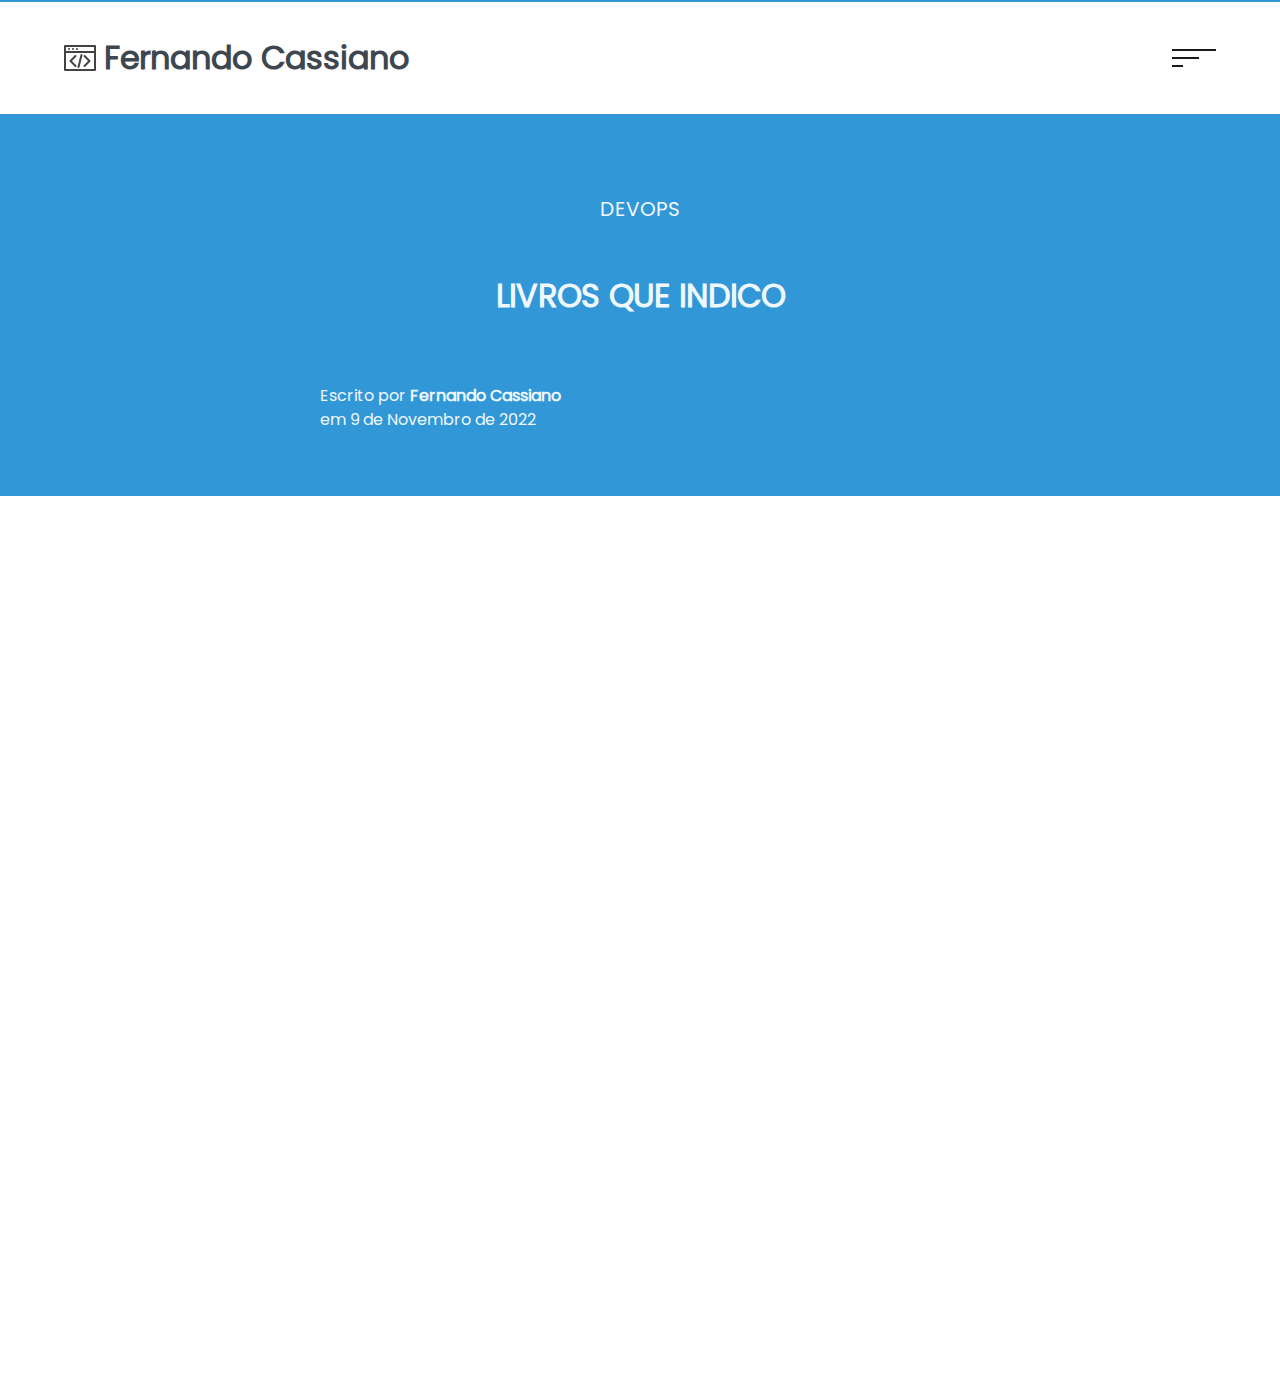
<file: Blog/livros.html>
<!DOCTYPE html>
<html lang="pt-Br">
  <head>
    <meta charset="UTF-8" />
    <meta http-equiv="X-UA-Compatible" content="IE=edge" />
    <meta name="viewport" content="width=device-width, initial-scale=1.0" />
    <meta name="description" content="Indicação de livros de tecnologia e de comportamento para você crescer mais rápido">
    <link rel="stylesheet" href="../style.css" />
    <link
      rel="shortcut icon"
      href="../assets/favicon.ico"
      type="image/x-icon"
    />
    <title>Fernando Cassiano - Blog</title>
  </head>
  <body>
    <nav>
      <div class="logo">
        <img src="../assets/logo.svg" alt="Logo" />
        <h1>Fernando Cassiano</h1>
      </div>
      <div class="links">
        <a href="#">Home</a>
        <a href="#">Artigos</a>
        <a href="./livros.html">Livros</a>
        <a href="#">Ferramentas</a>
        <a href="#">Sobre</a>
      </div>
      <svg
        width="44"
        height="18"
        viewBox="0 0 44 18"
        fill="none"
        xmlns="http://www.w3.org/2000/svg"
      >
        <line
          class="line"
          y1="1"
          x2="44"
          y2="1"
          stroke="#1b1b1b"
          stroke-width="2"
        />
        <line
          class="line"
          y1="9"
          x2="27"
          y2="9"
          stroke="#1b1b1b"
          stroke-width="2"
        />
        <line
          class="line"
          y1="17"
          x2="11"
          y2="17"
          stroke="#1b1b1b"
          stroke-width="2"
        />
      </svg>
    </nav>
    <header>
      <p>DEVOPS</p>
      <h2>Livros que indico</h2>
      <div class="author">
        <p>Escrito por <strong>Fernando Cassiano</strong></p>
        <p>em 9 de Novembro de 2022</p>
      </div>
    </header>
    <article>
        <div class="livros"><iframe
            sandbox="allow-popups allow-scripts allow-modals allow-forms allow-same-origin"
            style="width: 120px; height: 240px"
            marginwidth="0"
            marginheight="0"
            scrolling="no"
            frameborder="0"
            src="//ws-na.amazon-adsystem.com/widgets/q?ServiceVersion=20070822&OneJS=1&Operation=GetAdHtml&MarketPlace=BR&source=ss&ref=as_ss_li_til&ad_type=product_link&tracking_id=fecassa07-20&marketplace=amazon&region=BR&placement=B07FQK1TS9&asins=B07FQK1TS9&linkId=49721bc7513cb8e6d426a2529bfa5937&show_border=true&link_opens_in_new_window=true"
          ></iframe>
          <iframe
            sandbox="allow-popups allow-scripts allow-modals allow-forms allow-same-origin"
            style="width: 120px; height: 240px"
            marginwidth="0"
            marginheight="0"
            scrolling="no"
            frameborder="0"
            src="//ws-na.amazon-adsystem.com/widgets/q?ServiceVersion=20070822&OneJS=1&Operation=GetAdHtml&MarketPlace=BR&source=ss&ref=as_ss_li_til&ad_type=product_link&tracking_id=fecassa07-20&marketplace=amazon&region=BR&placement=8575226932&asins=8575226932&linkId=edfef82fbc430265abd7a809019c45a5&show_border=true&link_opens_in_new_window=true"
          ></iframe>
          <iframe
            sandbox="allow-popups allow-scripts allow-modals allow-forms allow-same-origin"
            style="width: 120px; height: 240px"
            marginwidth="0"
            marginheight="0"
            scrolling="no"
            frameborder="0"
            src="//ws-na.amazon-adsystem.com/widgets/q?ServiceVersion=20070822&OneJS=1&Operation=GetAdHtml&MarketPlace=BR&source=ss&ref=as_ss_li_til&ad_type=product_link&tracking_id=fecassa07-20&marketplace=amazon&region=BR&placement=1118907442&asins=1118907442&linkId=e52e3e3d5b4a1c753f378af9efe42039&show_border=true&link_opens_in_new_window=true"
          ></iframe>
          <iframe
            sandbox="allow-popups allow-scripts allow-modals allow-forms allow-same-origin"
            style="width: 120px; height: 240px"
            marginwidth="0"
            marginheight="0"
            scrolling="no"
            frameborder="0"
            src="//ws-na.amazon-adsystem.com/widgets/q?ServiceVersion=20070822&OneJS=1&Operation=GetAdHtml&MarketPlace=BR&source=ss&ref=as_ss_li_til&ad_type=product_link&tracking_id=fecassa07-20&marketplace=amazon&region=BR&placement=B07Y155PHW&asins=B07Y155PHW&linkId=d13b0b174e903ccb2d432b179db66697&show_border=true&link_opens_in_new_window=true"
          ></iframe>
          <iframe
            sandbox="allow-popups allow-scripts allow-modals allow-forms allow-same-origin"
            style="width: 120px; height: 240px"
            marginwidth="0"
            marginheight="0"
            scrolling="no"
            frameborder="0"
            src="//ws-na.amazon-adsystem.com/widgets/q?ServiceVersion=20070822&OneJS=1&Operation=GetAdHtml&MarketPlace=BR&source=ss&ref=as_ss_li_til&ad_type=product_link&tracking_id=fecassa07-20&language=pt_BR&marketplace=amazon&region=BR&placement=B01IO2P3M0&asins=B01IO2P3M0&linkId=abb909c6fef07f6b2a72402699b8d784&show_border=true&link_opens_in_new_window=true"
          ></iframe>
          <iframe
            sandbox="allow-popups allow-scripts allow-modals allow-forms allow-same-origin"
            style="width: 120px; height: 240px"
            marginwidth="0"
            marginheight="0"
            scrolling="no"
            frameborder="0"
            src="//ws-na.amazon-adsystem.com/widgets/q?ServiceVersion=20070822&OneJS=1&Operation=GetAdHtml&MarketPlace=BR&source=ss&ref=as_ss_li_til&ad_type=product_link&tracking_id=fecassa07-20&language=pt_BR&marketplace=amazon&region=BR&placement=8504018024&asins=8504018024&linkId=72548c600baec536f1fe9b4b3964abbb&show_border=true&link_opens_in_new_window=true"
          ></iframe>
          <iframe
            sandbox="allow-popups allow-scripts allow-modals allow-forms allow-same-origin"
            style="width: 120px; height: 240px"
            marginwidth="0"
            marginheight="0"
            scrolling="no"
            frameborder="0"
            src="//ws-na.amazon-adsystem.com/widgets/q?ServiceVersion=20070822&OneJS=1&Operation=GetAdHtml&MarketPlace=BR&source=ss&ref=as_ss_li_til&ad_type=product_link&tracking_id=fecassa07-20&language=pt_BR&marketplace=amazon&region=BR&placement=854520034X&asins=854520034X&linkId=519bd65322950dff0b13c0e8ae0ba875&show_border=true&link_opens_in_new_window=true"
          ></iframe>
          <iframe
            sandbox="allow-popups allow-scripts allow-modals allow-forms allow-same-origin"
            style="width: 120px; height: 240px"
            marginwidth="0"
            marginheight="0"
            scrolling="no"
            frameborder="0"
            src="//ws-na.amazon-adsystem.com/widgets/q?ServiceVersion=20070822&OneJS=1&Operation=GetAdHtml&MarketPlace=BR&source=ss&ref=as_ss_li_til&ad_type=product_link&tracking_id=fecassa07-20&language=pt_BR&marketplace=amazon&region=BR&placement=B00WKMN24W&asins=B00WKMN24W&linkId=9df88a611c7dc5032c14206103ff918c&show_border=true&link_opens_in_new_window=true"
          ></iframe>
          <iframe
            sandbox="allow-popups allow-scripts allow-modals allow-forms allow-same-origin"
            style="width: 120px; height: 240px"
            marginwidth="0"
            marginheight="0"
            scrolling="no"
            frameborder="0"
            src="//ws-na.amazon-adsystem.com/widgets/q?ServiceVersion=20070822&OneJS=1&Operation=GetAdHtml&MarketPlace=BR&source=ss&ref=as_ss_li_til&ad_type=product_link&tracking_id=fecassa07-20&language=pt_BR&marketplace=amazon&region=BR&placement=8575224743&asins=8575224743&linkId=fb4116b0fe24838cb48f87d7047a1679&show_border=true&link_opens_in_new_window=true"
          ></iframe>
          <iframe
            sandbox="allow-popups allow-scripts allow-modals allow-forms allow-same-origin"
            style="width: 120px; height: 240px"
            marginwidth="0"
            marginheight="0"
            scrolling="no"
            frameborder="0"
            src="//ws-na.amazon-adsystem.com/widgets/q?ServiceVersion=20070822&OneJS=1&Operation=GetAdHtml&MarketPlace=BR&source=ss&ref=as_ss_li_til&ad_type=product_link&tracking_id=fecassa07-20&language=pt_BR&marketplace=amazon&region=BR&placement=B07Y15BHYM&asins=B07Y15BHYM&linkId=72f1d0e6e60fe99003eb6f1a816bfb5e&show_border=true&link_opens_in_new_window=true"
          ></iframe></div>      
    </article>
    <footer>
      <script src="../js.js"></script>
    </footer>
  </body>
</html>
</file>
<file: style.css>
@font-face {
  font-family: "Argonite";
  src: url("./assets/stone\ orgonite.woff");
}

@font-face {
  font-family: "Poppins";
  src: url("./assets/Poppins-Regular.ttf");
}

* {
  box-sizing: border-box;
  margin: 0;
  padding: 0;
}

html {
  font-family: "Poppins";
  color: #3e464f;;
}

html, body{
  overflow-x: hidden;
}

h1,
h2 {
  font-family: "Argonite",
}

p, ul, ol,li, code, figure{
  line-height: 1.5em;
  padding: 1rem 0;
}

p, h4, li{
  font-size: 1.25rem;
}

h2{
  font-size: 2rem;
  font-weight: 700;
}

h3{
  font-size: 1.75rem;
  font-weight: 700;
}

h4{
  font-style: oblique;
}

h2, h3{
  text-transform: uppercase;
  padding: 1em 0;
}

li{
  line-height: 1.5em;
  margin-left: 1rem;
}

header {
  background-color: #3197d6;  
  position: relative;
  color: aliceblue;
  min-height: 25vh;
  height: 100%;
  padding: 5% 25%;
  text-align: center;
}

.author{
  padding: 5% 0 0 0;
}
.author p{
  font-size: 1rem;  
  padding: 0;
  text-align: left;
}

nav {
  border-top: 2px solid #3197d6;
  display: flex;
  justify-content: space-between;
  padding: 2.5% 5%;  
  position: relative;
  align-items: center;  
  max-width: 100%;
}

.links{
  background-color: #FFF;
  display: flex;
  flex-direction: column;
  position: absolute;
  top: 0;
  left: 0;
  width: 100%;
  height: 100vh;  
  z-index: 1;
  justify-content: space-evenly;
  align-items: center;  
  transform: translateX(100%);
  transition: all ease 0.5s;
}

.links-active{
  transform: translateX(0%);
  transition: all ease 0.5s;
}

.links a{
 color: #3e464f; 
 text-decoration: none;
 padding: 0 0.5rem;
}

nav svg{
  cursor: pointer;
  z-index: 2;
}

img{
  max-width: 100%;
}

.logo {
  display: flex;
  align-items: center;
}
.logo h1{
    margin-left: 0.5rem;
}

article{
  padding: 5% 5%;
}

code{
  display: block;  
}

pre {
  white-space: -moz-pre-wrap; /* Mozilla, supported since 1999 */
  white-space: -pre-wrap; /* Opera */
  white-space: -o-pre-wrap; /* Opera */
  white-space: pre-wrap; /* CSS3 - Text module (Candidate Recommendation) http://www.w3.org/TR/css3-text/#white-space */
  word-wrap: break-word; /* IE 5.5+ */
}

.attention{
  border-left: 5px solid red;
  margin: 1rem 0;
}

.attention p{  
  font-weight: 600;
  line-height: 1.5rem;
  padding: 0.5rem 0.5rem;  
}

.livros{
  display: flex;
  flex-direction: row;
  flex-wrap: wrap;
  justify-content: center;
  gap: 1rem;
}

.post{  
    display: flex;
    flex-direction: column;
    padding: 5% 5%;   
}

.post a{
  color: #3e464f;
  display: block;
  padding: 1rem 0;
  width: 100%;
  text-decoration: none;
}

.post-title{
  font-family: "Argonite";    
  text-align: center;  
  width: 100%;
}

.post-category{
  text-align: center;
}

.post-container{
  box-shadow: rgba(50, 50, 93, 0.25) 0px 13px 27px -5px, rgba(0, 0, 0, 0.3) 0px 8px 16px -8px;  width: 100%;    
  height: 100%;
  padding: 1rem;
}

@media screen and (min-width: 768px) {
  article {
    padding: 5% 25%;
  } 

  .post {
    padding: 5% 25%;    
    flex-direction: row;
    flex-wrap: wrap;    
  } 
  
  .post a{
    display: inline-block;
    padding: 1rem 0.5rem;
    width: 50%;
  }
}
</file>
